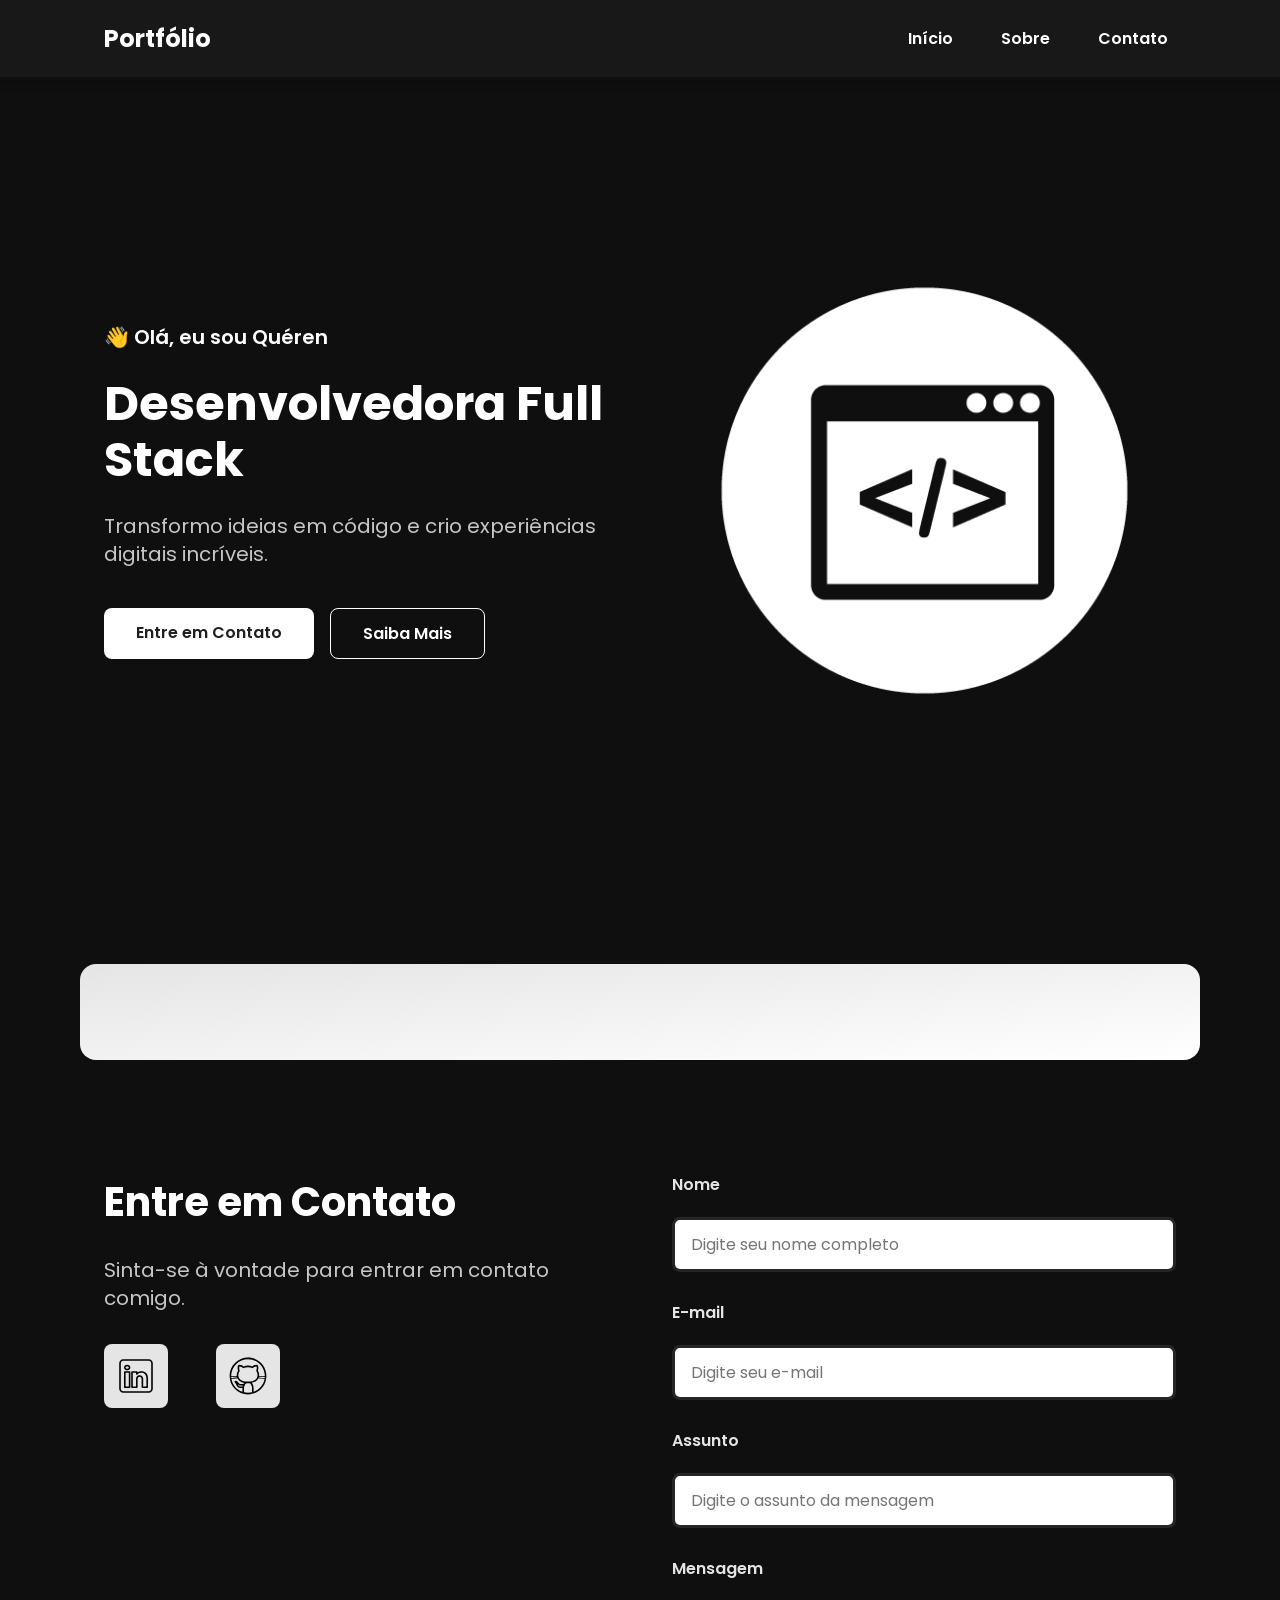
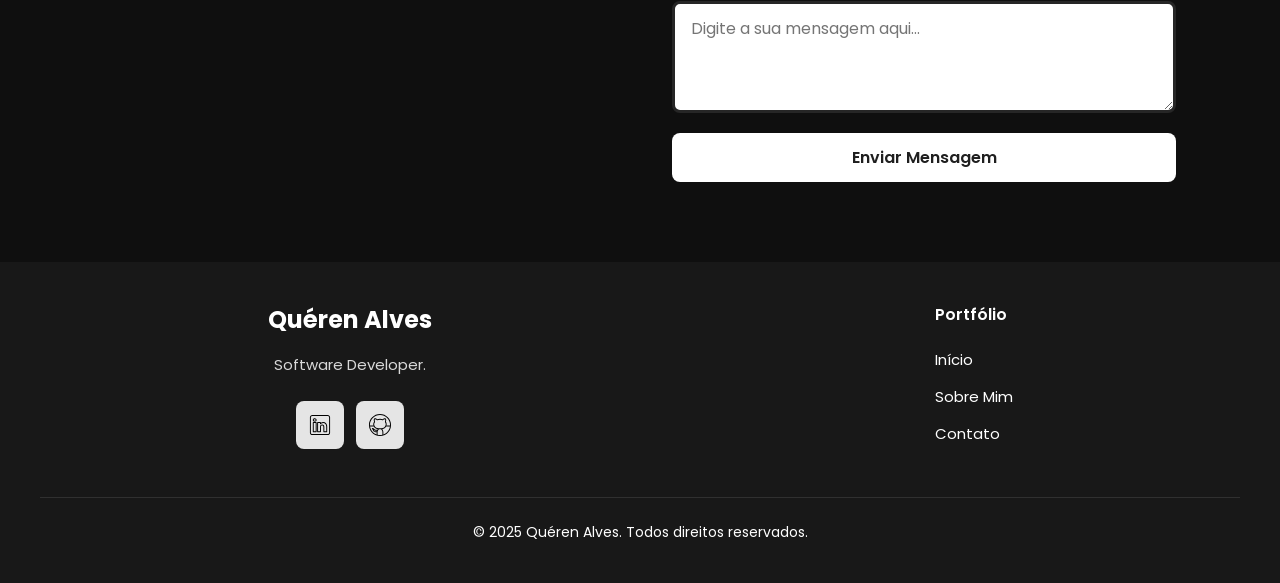
<file: index.html>
<!DOCTYPE html>
<html lang="pt-br">
<head>
    <link rel="preconnect" href="https://fonts.googleapis.com">
    <link rel="preconnect" href="https://fonts.gstatic.com" crossorigin>
    <link href="https://fonts.googleapis.com/css2?family=Poppins&display=swap" rel="stylesheet">
    <meta charset="UTF-8">
    <meta name="viewport" content="width=device-width, initial-scale=1.0">
    <meta name="author" content="Quéren Alves">
    <meta name="description" content="Portfólio da Quéren Alves, desenvolvedor Full Stack. Conheça meus projetos e entre em contato.">
    <meta name="robots" content="index, follow">
    <link rel="icon" type="image/svg+xml" href="./assets/img/favicon.png">
    <link rel="stylesheet" href="./assets/css/styles.css" />
    <title>Portfólio da Quéren</title>
</head>
<body> 
    <header class="flex menu_container">
        <article class="menu_content">
            <div id="titulo">
                <a href="#">Portfólio</a>
            </div>
            <nav>
                <ul class="flex menu_list">
                    <li><a href="#hero">Início</a></li>
                    <li><a href="#about">Sobre</a></li>
                    <li><a href="#contact">Contato</a></li>
                </ul>
            </nav>
        </article>
    </header>

    <main>
        <section id="hero" class="hero_container">
            <article class="hero_content">
                <h4>👋 Olá, eu sou Quéren</h4>
                <h1>Desenvolvedora Full Stack</h1>
                <p>Transformo ideias em código e crio experiências digitais incríveis.</p>
                <div class="hero_buttons">
                    <a href="#contact" class="botao">Entre em Contato</a>
                    <a href="#about" class="botao-outline">Saiba Mais</a>
                </div>
            </article>
            <figure class="hero_image">
                <img src="assets/img/hero.png" alt="Ilustração dos caracteres </>." class="ilustracao float-animation">
            </figure>
        </section>

        <section id="about" class="about_container">
            
        </section>

        <section id="contact" class="contact_container">
            <article class="contact_info">
                <h4>Entre em Contato</h4>
                <p>Sinta-se à vontade para entrar em contato comigo.</p>
                <div class="social_container">
                    <a href="https://www.linkedin.com/in/querenhalves/" target="_blank" class="social_icon">
                        <img src="assets/img/linkedin.svg" alt="Link para o Linkedin">
                    </a>
                    <a href="https://github.com/queren-alves/" target="_blank" class="social_icon">
                        <img src="assets/img/github.svg" alt="Link para o GitHub">
                    </a>
                </div>
            </article>
            <form action="https://formsubmit.co/5168993ca92e2c607dd52fbfc1850e79" method="POST" id="formulario">

                <input type="hidden" name="_next" value="https://queren-alves.github.io/portfolio/sucess.html">
                <input type="hidden" name="_captcha" value="false">

                <label for="nome">Nome</label>
                <input id="nome" name="nome" type="text" placeholder="Digite seu nome completo">
                <span id="txtNome"></span>

                <label for="email">E-mail</label>
                <input id="email" name="email" type="email" placeholder="Digite seu e-mail">
                <span id="txtEmail"></span>

                <label for="assunto">Assunto</label>
                <input id="assunto" name="assunto" type="text" placeholder="Digite o assunto da mensagem">
                <span id="txtAssunto"></span>

                <label for="mensagem">Mensagem</label>
                <textarea id="mensagem" name="mensagem" placeholder="Digite a sua mensagem aqui..."></textarea>
                
                <button class="botao" type="submit">Enviar Mensagem</button>
            </form>
        </section>
    </main>

    <footer class="footer">
        <div class="container">
            <div class="footer-content">

                <div class="footer-column">
                    <div class="footer-logo">
                        <span class="footer-logo-text">Quéren Alves</span>
                    </div>
                    <p class="footer-description">Software Developer.</p>
                    <div class="footer-social">
                        <a href="https://www.linkedin.com/in/querenhalves/" target="_blank" class="social_icon social">
                            <img src="assets/img/linkedin.svg" alt="Link para o Linkedin">
                        </a>
                        <a href="https://github.com/queren-alves/" target="_blank" class="social_icon social">
                            <img src="assets/img/github.svg" alt="Link para o GitHub">
                        </a>
                    </div>      
                </div>

                <div class="footer-column">
                    <h4 class="footer-heading">Portfólio</h4>
                    <ul class="footer-links">
                        <li><a href="#hero">Início</a></li>
                        <li><a href="#about">Sobre Mim</a></li>
                        <li><a href="#contact">Contato</a></li>
                </div>
            </div>

            <div class="footer-bottom">
                <p class="footer-copyright">© 2025 Quéren Alves. Todos direitos reservados.</p>
            </div>
            
        </div>

    </footer>

    <script src="assets/js/scripts.js"></script>
</body>
</html>
</file>
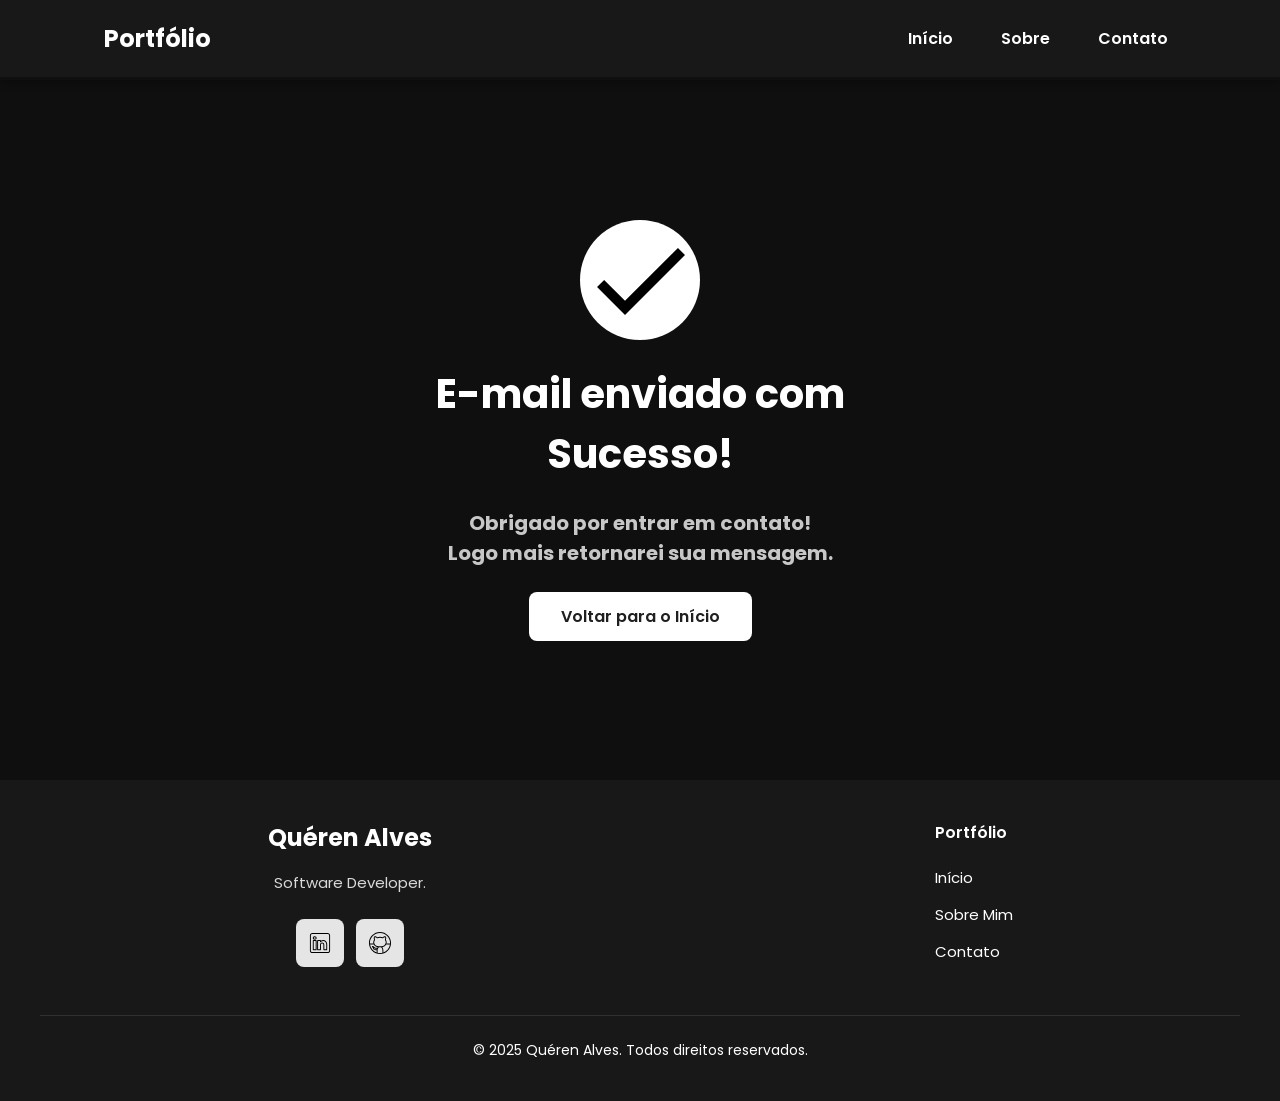
<file: sucess.html>
<!DOCTYPE html>
<html lang="pt-br">
<head>
    <link rel="preconnect" href="https://fonts.googleapis.com">
    <link rel="preconnect" href="https://fonts.gstatic.com" crossorigin>
    <link href="https://fonts.googleapis.com/css2?family=Poppins&display=swap" rel="stylesheet">
    <meta charset="UTF-8">
    <meta name="viewport" content="width=device-width, initial-scale=1.0">
    <meta name="author" content="Quéren Alves">
    <meta name="description" content="Portfólio da Quéren Alves, desenvolvedor Full Stack. Conheça meus projetos e entre em contato.">
    <meta name="robots" content="index, follow">
    <link rel="icon" type="image/svg+xml" href="./assets/img/favicon.png">
    <link rel="stylesheet" href="./assets/css/styles.css" />
    <title>Portfólio da Quéren</title>
</head>
<body>
    <header class="flex menu_container">
        <article class="menu_content">
            <div id="titulo">
                <a href="index.html">Portfólio</a>
            </div>
            <nav>
                <ul class="flex menu_list">
                    <li><a href="index.html#hero">Início</a></li>
                    <li><a href="index.html#about">Sobre</a></li>
                    <li><a href="index.html#contact">Contato</a></li>
                </ul>
            </nav>
        </article>
    </header>

    <main>
        <section class="sucess_container">
            <article class="sucess_content">
                <figure class="sucess_icon">
                    <img src="./assets/img/sucess.svg" alt="Ilustração de desenvolvedor trabalhando"
                        class="float-animation">
                </figure>
                <h1>E-mail enviado com Sucesso!</h1>
                <h4>Obrigado por entrar em contato! <br /> Logo mais retornarei sua mensagem.</h4>
                <a class="botao" href="index.html">Voltar para o Início</a>
            </article>
        </section>
    </main>

    <footer class="footer">
        <div class="container">
            <div class="footer-content">

                <div class="footer-column">
                    <div class="footer-logo">
                        <span class="footer-logo-text">Quéren Alves</span>
                    </div>
                    <p class="footer-description">Software Developer.</p>
                    <div class="footer-social">
                        <a href="https://www.linkedin.com/in/querenhalves/" target="_blank" class="social_icon social">
                            <img src="assets/img/linkedin.svg" alt="Link para o Linkedin">
                        </a>
                        <a href="https://github.com/queren-alves/" target="_blank" class="social_icon social">
                            <img src="assets/img/github.svg" alt="Link para o GitHub">
                        </a>
                    </div>      
                </div>

                <div class="footer-column">
                    <h4 class="footer-heading">Portfólio</h4>
                    <ul class="footer-links">
                        <li><a href="index.html#hero">Início</a></li>
                        <li><a href="index.html#about">Sobre Mim</a></li>
                        <li><a href="index.html#contact">Contato</a></li>
                </div>
            </div>

            <div class="footer-bottom">
                <p class="footer-copyright">© 2025 Quéren Alves. Todos direitos reservados.</p>
            </div>
            
        </div>

    </footer>

</body>
</html>
</file>
<file: assets/css/styles.css>
* {
    margin: 0;
    padding: 0;
    box-sizing: border-box;
    text-decoration: none;
    outline: none;
    font-family: 'Poppins', sans-serif;
}
/*
:root {
    --purple-50:  #f4eaff; 
    --purple-100: #e9dcfa; 
    --purple-200: #cdb3f0; 
    --purple-300: #b186e5; 
    --purple-400: #9460db; 
    --purple-500: #6b36c8; 
    --purple-600: #5b2ca0; 
    --purple-700: #4c2177; 
    --purple-800: #441f88; 
    --purple-900: #2a0e4d; 
    --gray-100: #f5f5f5;
    --gray-200: #e8e8e8;
    --gray-400: #505861;
    --black-800: #171717;
    --white: #ffffff;
    --error: #e63946;

    --shadow-sm: 0 0.25rem 0.5rem #0000000D;
    --shadow-md: 0 0.25rem 0.75rem #6B36C84D;
    --shadow-lg: 0 0.5rem 1.5rem #6B36C833;
    --shadow-focus: 0 0 0 0.25rem #6B36C81A;
} */

:root {
    --black-50:  #f2f2f2;
    --black-100: #d9d9d9;
    --black-200: #b3b3b3;
    --black-300: #808080;
    --black-400: #4d4d4d;
    --black-500: #262626;
    --black-600: #1f1f1f;
    --black-700: #181818;
    --black-800: #0f0f0f;

    --gray-100: #e5e5e5;
    --gray-200: #c7c7c7;
    --gray-400: #8a8a8a;
    --white: #ffffff;
    --error: #e63946;

    --shadow-sm: 0 0.25rem 0.5rem #00000040;
    --shadow-md: 0 0.25rem 0.75rem #00000066;
    --shadow-lg: 0 0.5rem 1.5rem #00000080;
}

html {
    scroll-behavior: smooth;
}

body {
    display: flex;
    flex-direction: column;
    min-height: 100vh;
    background-color: var(--black-800);
    color: var(--gray-100);
}

main {
    flex: 1;
}

a,
button {
    cursor: pointer;
}

.botao,
.botao-outline {
    padding: 0.75rem 2rem;
    border-radius: 0.5rem;
    font-size: 1rem;
    font-weight: 600;
    text-align: center;
    transition: all 0.3s ease;
}

.botao {
    border: none;
    color: var(--black-600);
    background-color: var(--white);
}

.botao:hover {
    background-color: transparent;
    color: var(--white);
    box-shadow: var(--shadow-md);
    transform: translateY(-0.25rem);
    border: 0.120rem solid var(--white);
}

.git {
    background-color: var(--black-600);
    color: var(--white);
}

.git:hover {
    border: none;
    background-color: var(--black-800);
}

.botao-outline {
    border: 0.120rem solid var(--white);
    color: var(--white);
    background-color: transparent;
}

.botao-outline:hover {
    background-color: var(--white);
    color: var(--black-800);
    box-shadow: var(--shadow-md);
    transform: translateY(-0.25rem);
}

.menu_container {
    position: sticky;
    top: 0;
    width: 100%;
    height: 5rem;
    background-color: var(--black-700);
    border-bottom: 0.2rem solid var(--black-800);
    box-shadow: var(--shadow-sm);
    z-index: 1000;
}

.menu_content {
    display: flex;
    justify-content: space-between;
    align-items: center;
    width: 70rem;
    height: 100%;
    padding: 0 1.5rem;
    margin: 0 auto;
}

.menu_container a {
    font-weight: 600;
    color: var(--white);
    transition: color 0.3s ease;
}

.menu_container a:hover {
    color: var(--black-300);
}

#titulo a {
    font-size: 1.5rem;
    font-weight: 700;
}

.menu_list {
    display: flex;
    list-style: none;
    gap: 2rem;
}

.menu_list a {
    padding: 0.5rem;
}

.hero_container,
.about_container,
.contact_container {
    max-width: 70rem;
    margin: 0 auto;
    padding: 3rem 1.5rem;
    scroll-margin-top: 6rem;
}

.hero_container {
    min-height: calc(100vh - 5rem);
    display: flex;
    align-items: center;
    gap: 4rem;
}

.hero_content {
    flex: 1;
    display: flex;
    flex-direction: column;
    gap: 1.5rem;
}

.hero_content h4 {
    font-size: 1.25rem;
    font-weight: 600;
    color: var(--white);
}

.hero_content h1 {
    font-size: 3rem;
    font-weight: 700;
    line-height: 3.5rem;
    color: var(--white);
}

.hero_content p {
    font-size: 1.25rem;
    line-height: 1.75rem;
    color: var(--gray-200);
}

.hero_buttons {
    display: flex;
    gap: 1rem;
    margin-top: 1rem;
}

.hero_image {
    flex: 1;
    display: flex;
    justify-content: center;
    align-items: center;
}

.ilustracao {
    width: 100%;
    max-width: 100%;
    border-radius: 2rem;
}

@keyframes float {
    0%, 100% {
        transform: translateY(0);
    }
    50% {
        transform: translateY(-1.25rem);
    }
}

.float-animation {
    animation: float 3s ease-in-out infinite;
}

.about_container {
    margin: 4rem auto;
    display: flex;
    align-items: center;
    gap: 4rem;
    background: linear-gradient(to left top, var(--white), var(--gray-100));
    border-radius: 1rem;
}

.about_image {
    flex: 0 0 17.5rem;
}

.about_image img {
    width: 100%;
    border: 0.1rem solid var(--black-300);
    border-radius: 50%;
    box-shadow: var(--shadow-lg);
}

.about_content h2 {
    font-size: 2.5rem;
    font-weight: 700;
    margin-bottom: 1.5rem;
    color: var(--black-800);
}

.about_content p {
    font-size: 1.25rem;
    line-height: 1.75rem;
    text-align: justify;
    color: var(--black-800);
    margin-bottom: 1rem;
}

.about_stats {
    display: flex;
    gap: 2rem;
    margin-top: 2rem;
    align-items: center;
}

.about_stats .botao {
    margin-right: auto;
}

.stat-item {
    text-align: center;
}

.stats-wrapper {
    display: flex;
    flex-direction: row;
    gap: 2rem;
    margin-top: 2rem;
}

.stats-wrapper .stat-number {
    font-size: 1.5rem;
    font-weight: 700;
    text-align: center;
    color: var(--black-500);
    margin-bottom: 0;
}

.stats-wrapper .stat-label {
    font-size: 0.75rem;
    color: var(--black-500);
    text-align: center;
    margin-bottom: 0;
}

.contact_container {
    display: grid;
    grid-template-columns: 1fr 1fr;
    margin: 4rem auto 2rem;
    gap: 4rem;
}

.contact_info h4 {
    font-size: 2.5rem;
    font-weight: 700;
    margin-bottom: 1.5rem;
    color: var(--white);
}

.contact_info p {
    font-size: 1.25rem;
    line-height: 1.75rem;
    color: var(--gray-200);
    margin-bottom: 2rem;
}

.social_container {
    display: flex;
    gap: 3rem;
}

.social_icon {
    width: 4rem;
    height: 4rem;
    padding: 0.75rem;
    background-color: var(--gray-100);
    border-radius: 0.5rem;
    transition: all 0.3s ease;
}

.social_icon:hover {
    background-color: transparent;
    border: 0.120rem solid var(--white);
    transform: translateY(-0.25rem);
    box-shadow: var(--shadow-md);
}

.social_icon img {
    width: 100%;
    filter: brightness(0) saturate(100%);
}

.social_icon:hover img {
    filter: brightness(0) invert(100%);
}

form {
    display: flex;
    flex-direction: column;
    gap: 1.25rem;
}

form label {
    font-size: 1rem;
    font-weight: 600;
    color: var(--gray-100);
}

form input,
textarea {
    width: 100%;
    padding: 0.75rem 1rem;
    border-radius: 0.5rem;
    border: 0.2rem solid var(--black-500);
    font-size: 1rem;
    background-color: var(--white);
    transition: border-color 0.3s ease;
}

form input:focus,
form textarea:focus {
    border-color: var(--gray-400);
    box-shadow: var(--shadow-md);
}

form textarea {
    resize: vertical;
    min-height: 7rem;
}

form span {
    font-size: 0.75rem;
    color: var(--error);
    margin-top: -0.75rem;
    font-weight: 500;
}

.sucess_container {
    display: flex;
    flex-direction: column;
    justify-content: center;
    align-items: center;
    width: 100%;
    min-height: calc(100vh - 12.5rem);
    padding: 3rem 1.5rem;
}

.sucess_content {
    display: flex;
    flex-direction: column;
    align-items: center;
    text-align: center;
    gap: 1.5rem;
    max-width: 37.5rem;
}

.sucess_icon {
    width: 7.5rem;
    height: 7.5rem;
    background-color: var(--white);
    border-radius: 50%;
    display: flex;
    align-items: center;
    justify-content: center;
}

.sucess_icon svg {
    width: 3.75rem;
    height: 3.75rem;
}

.sucess_content h1 {
    font-size: 2.5rem;
    font-weight: 700;
    color: var(--white);
}

.sucess_content h4 {
    font-size: 1.25rem;
    color: var(--gray-200);
    line-height: 1.875rem;
}

footer {
    padding: 2.5rem;
    background-color: var(--black-700);
    color: var(--white);
    margin-top: auto;
}

.footer-content {
  display: flex;
  justify-content: space-around;
  gap: 48px;
  margin-bottom: 48px;
}

.footer-logo {
  gap: 12px;
  margin-bottom: 16px;
}

.footer-logo-text {
    display: flex;
    justify-content: center;
    font-size: 24px;
    font-weight: 700;
    color: var(--white);
}

.footer-description {
    display: flex;
    justify-content: center;
    font-size: 15px;
    color: var(--black-100);
    line-height: 1.6;
    margin-bottom: 24px;
}

.footer-social {
  display: flex;
  justify-content: center;
  gap: 12px;
}

.social {
    width: 3rem;
    height: 3rem;
}

.footer-heading {
  font-size: 16px;
  font-weight: 600;
  margin-bottom: 20px;
  color: var(--white);
}

.footer-links {
  list-style: none;
  display: flex;
  flex-direction: column;
  gap: 12px;
}

.footer-links a {
  color: var(--text-light);
  text-decoration: none;
  font-size: 15px;
  transition: var(--transition);
}

.footer-links a:hover {
  color: var(--black-200);
}

.footer-bottom {
  padding-top: 24px;
  border-top: 1px solid rgba(255, 255, 255, 0.1);
  display: flex;
  justify-content: center;
  align-items: center;
}

.footer-copyright {
  font-size: 14px;
  color: var(--text-light);
}


@media (max-width: 1024px) {
  .footer-content {
    grid-template-columns: repeat(2, 1fr);
  }
}

@media (max-width: 768px) {
  .footer-content {
    grid-template-columns: 1fr;
  }

  .footer-bottom {
    flex-direction: column;
    gap: 16px;
    text-align: center;
  }
}

@media screen and (max-width: 1120px) {
    .menu_content,
    .hero_container,
    .about_container,
    .contact_container {
        max-width: 100%;
        padding: 3rem 2rem;
    }

    .menu_content {
        padding: 0 2rem;
    }
}

@media screen and (max-width: 960px) {
    .hero_container {
        flex-direction: column-reverse;
        text-align: center;
        gap: 2rem;
        padding: 2rem 1.5rem;
    }

    .hero_content h1 {
        font-size: 2.5rem;
        line-height: 3rem;
    }

    .hero_buttons {
        justify-content: center;
        flex-wrap: wrap;
    }

    .about_container {
        flex-direction: column;
        gap: 2rem;
        padding: 2rem 1.5rem;
    }

    .about_container h2 {
        text-align: center;
    }

    .about_image {
        flex: 0 0 auto;
    }

    .about_image img {
        max-width: 15rem;
        margin: 0 auto;
    }

    .about_stats {
        flex-direction: column;
        align-items: center;
        gap: 1.5rem;
    }

    .about_stats .botao {
        width: 100%;
        max-width: 20rem;
        margin: 0 auto;
    }

    .stats-wrapper {
        display: flex;
        gap: 2rem;
        justify-content: center;
    }

    .stat-item {
        flex: 0 0 auto;
    }

    .contact_container {
        grid-template-columns: 1fr;
        gap: 3rem;
        padding: 2rem 1.5rem;
    }

    .contact_info {
        text-align: center;
    }

    .social_container {
        justify-content: center;
    }
}

@media screen and (max-width: 480px) {
    .menu_content {
        justify-content: center;
        padding: 0 1rem;
    }

    .menu_list {
        display: none;
    }

    #titulo a {
        font-size: 1.25rem;
    }

    .hero_container {
        padding: 1.5rem 1rem;
        min-height: auto;
    }

    .hero_content h4 {
        font-size: 1rem;
    }

    .hero_content h1 {
        font-size: 2rem;
        line-height: 2.5rem;
    }

    .hero_content p {
        font-size: 1rem;
        line-height: 1.5rem;
    }

    .hero_buttons {
        flex-direction: column;
        width: 100%;
        gap: 0.75rem;
    }

    .hero_buttons .botao,
    .hero_buttons .botao-outline {
        width: 100%;
    }

    .about_container {
        padding: 1.5rem 1rem;
        margin: 2rem auto;
    }

    .about_image img {
        max-width: 12rem;
    }

    .about_content h2 {
        font-size: 1.75rem;
    }

    .about_content p {
        font-size: 1rem;
        line-height: 1.5rem;
    }

    .about_stats {
        gap: 1rem;
    }

    .about_stats .botao {
        font-size: 1rem;
        padding: 0.75rem 1.25rem;
    }

    .about_content .stat-item .stat-number {
        font-size: 1.25rem;
    }

    .about_content .stat-item .stat-label {
        font-size: 0.75rem;
    }

    .contact_container {
        padding: 1.5rem 1rem;
        margin: 2rem auto;
        gap: 2rem;
    }

    .contact_info h4 {
        font-size: 1.75rem;
    }

    .contact_info p {
        font-size: 1rem;
        line-height: 1.5rem;
    }

    .social_container {
        gap: 1.5rem;
        flex-wrap: wrap;
    }

    .social_icon {
        width: 3.5rem;
        height: 3.5rem;
        padding: 0.75rem;
    }

    form input,
    form textarea {
        padding: 0.75rem;
        font-size: 1rem;
    }

    form label {
        font-size: 1rem;
    }

    .botao,
    .botao-outline {
        padding: 0.75rem 1.5rem;
        font-size: 1rem;
    }

    .sucess_container {
        padding: 2rem 1rem;
    }

    .sucess_icon {
        width: 6rem;
        height: 6rem;
    }

    .sucess_icon svg {
        width: 3rem;
        height: 3rem;
        fill: var(--purple-500);
    }

    .sucess_icon {
    filter: saturate(100%) 
            invert(9%) 
            sepia(57%) 
            saturate(3044%) 
            hue-rotate(255deg) 
            brightness(89%) 
            contrast(105%);
    }

    .sucess_content h1 {
        font-size: 1.75rem;
    }

    .sucess_content h4 {
        font-size: 1rem;
        line-height: 1.5rem;
    }

    footer {
        padding: 1.5rem 1rem;
        font-size: 0.75rem;
    }
}
</file>
